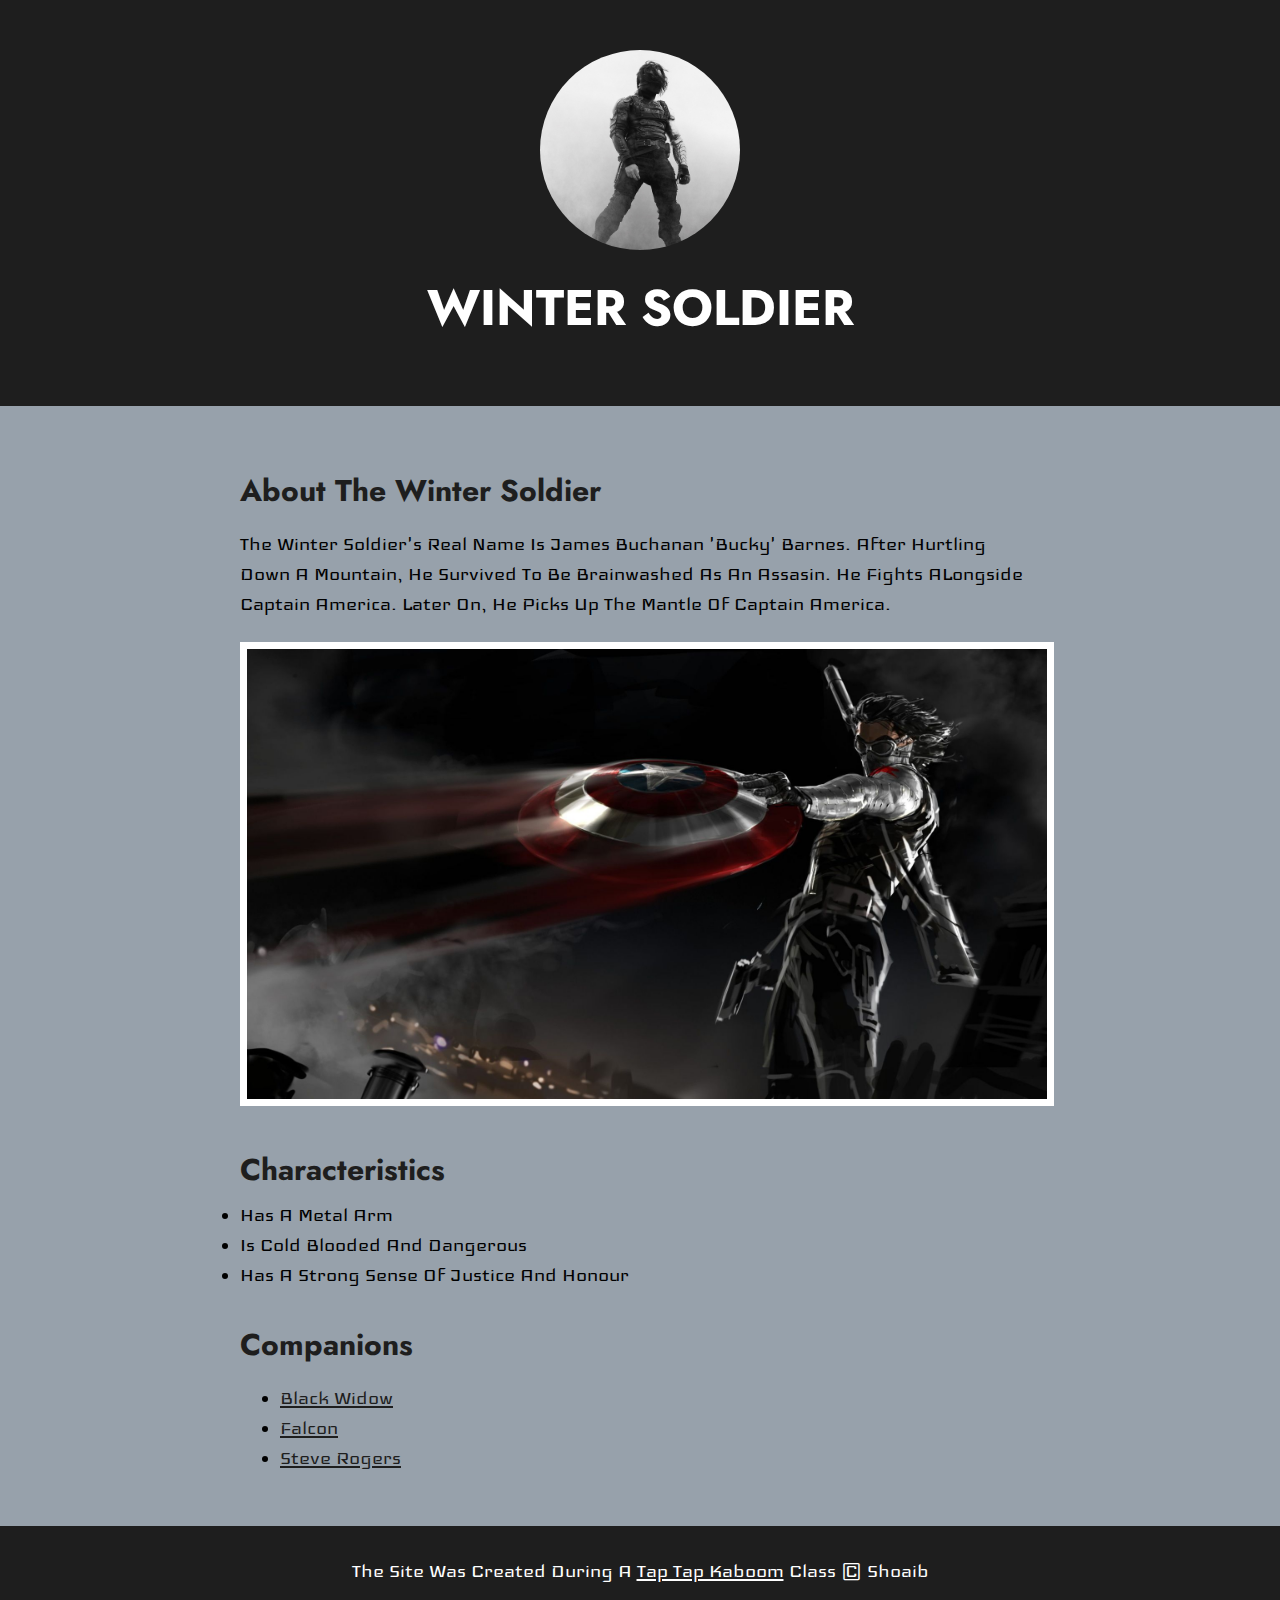
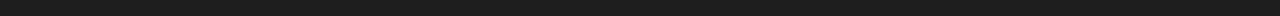
<file: index.html>
<!DOCTYPE html>
<html>
<head>
	<title>Winter Soldier</title>
	<link rel="icon" href="Img/Bucky-Avatar.jpg">
	<link href="https://fonts.googleapis.com/css2?family=Jost:wght@500&display=swap" rel="stylesheet">
	<link href="https://fonts.googleapis.com/css2?family=Iceland&display=swap" rel="stylesheet">
	<link rel="stylesheet" type="text/css" href="css/hero.css">
</head>
<body>

	<!-- Header Element -->
	<header>
		<img src="Img/Bucky-Avatar.jpg">
		<h1>WINTER SOLDIER</h1>
	</header>


	<!-- Main Element -->
	<main>
		<h2>About The Winter Soldier</h2>
		<p>The Winter Soldier's Real Name Is James Buchanan 'Bucky' Barnes. After Hurtling Down A Mountain, He Survived To Be Brainwashed As An Assasin. He Fights ALongside Captain America. Later On, He Picks Up The Mantle Of Captain America.</p>
		<img src="Img/Bucky-Banner.jpg">

		<!-- Characteristics -->
		<h2>Characteristics</h2>
		<li>Has A Metal Arm</li>
		<li>Is Cold Blooded And Dangerous</li>
		<li>Has A Strong Sense Of Justice And Honour</li>

		<!-- Friends -->
		<h2>Companions</h2>
		<ul>
			<li><a target="_blank" href="https://marvelcinematicuniverse.fandom.com/wiki/Black_Widow">Black Widow</a></li>
			<li><a target="_blank" href="https://marvelcinematicuniverse.fandom.com/wiki/Falcon">Falcon</a></li>
			<li><a target="_blank" href="https://marvelcinematicuniverse.fandom.com/wiki/Captain_America">Steve Rogers</a></li>
		</ul>
	</main>


	<!-- Footer Element -->
	<footer>
		<p>The Site Was Created During A <a target="_blank" href="https://taptapkaboom.com/">Tap Tap Kaboom</a> Class &copy; Shoaib</p>
	</footer>

</body>
</html>
</file>
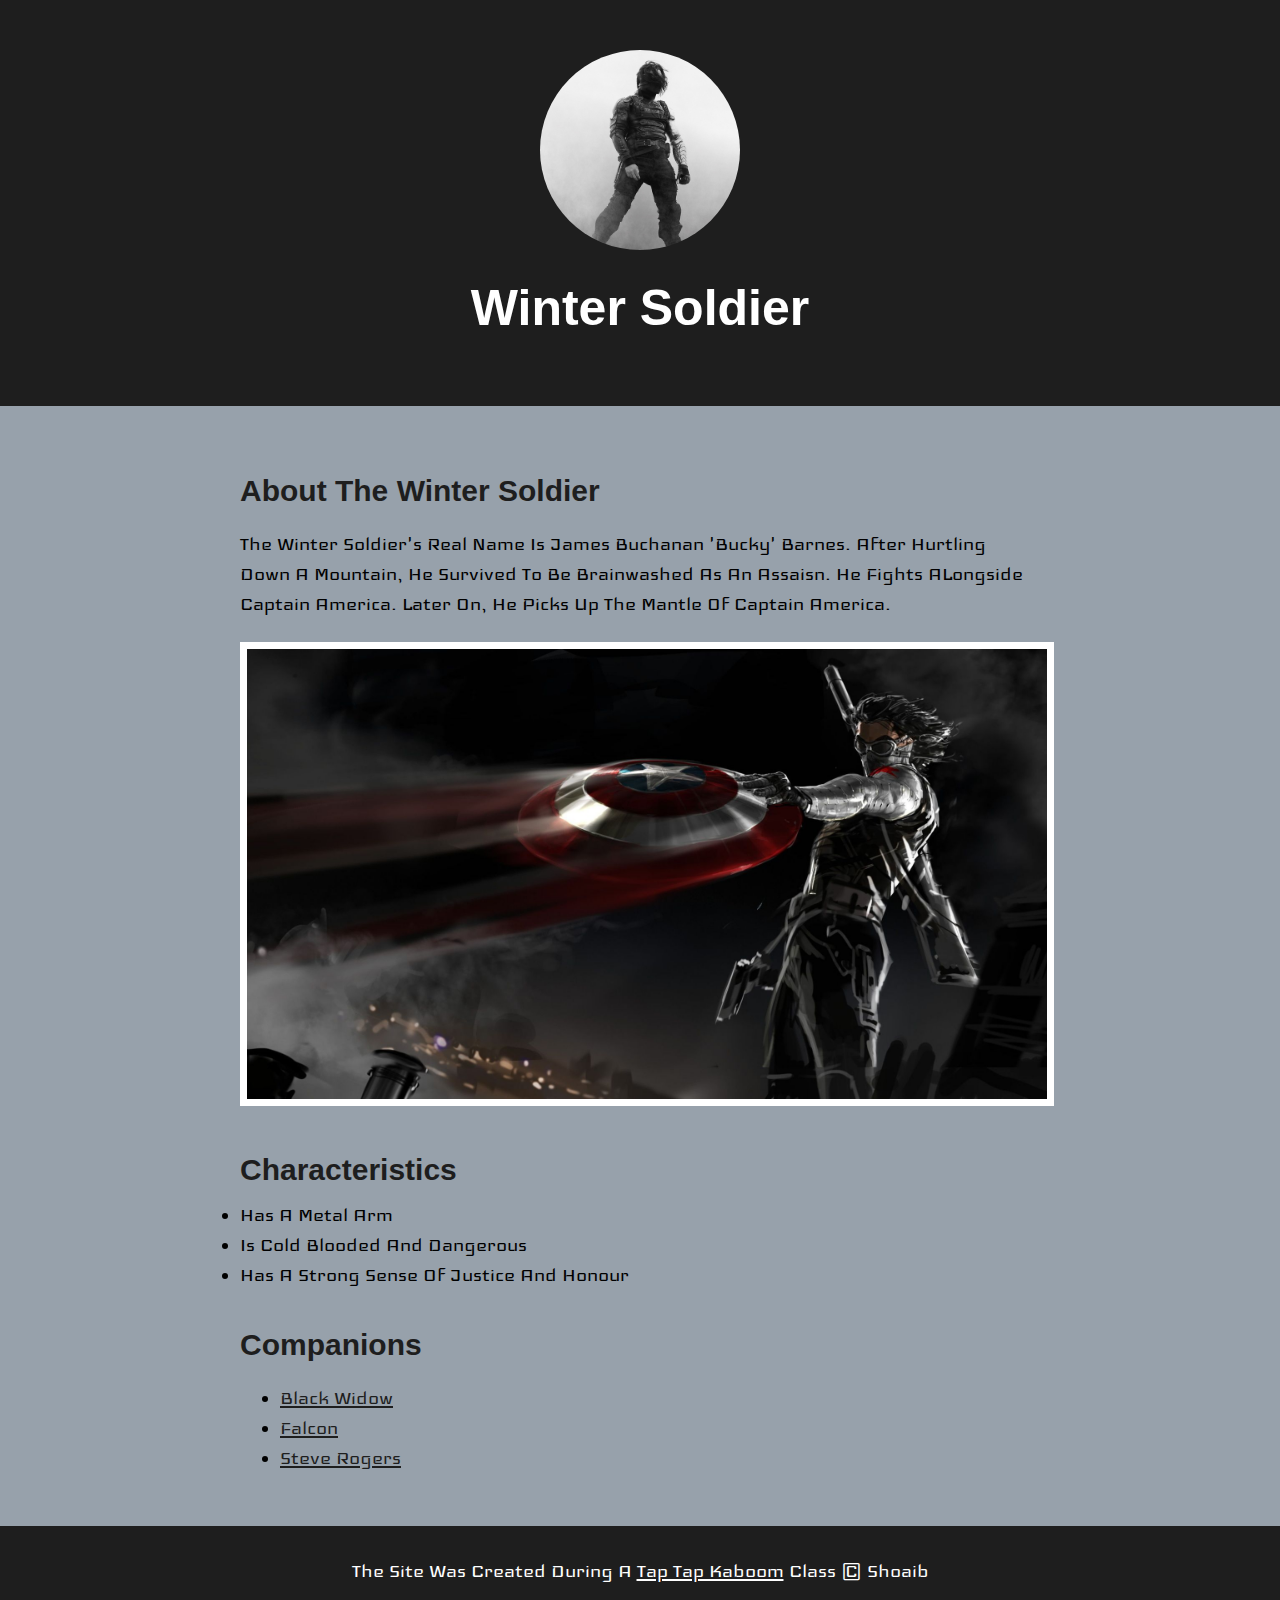
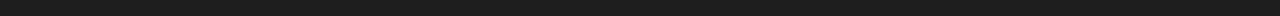
<file: Index.html>
<!DOCTYPE html>
<html>
<head>
	<title>Winter Soldier</title>
	<link rel="icon" href="img/Bucky-Avatar.jpg">
	<link href="https://fonts.googleapis.com/css2?family=Montserrat+Subrayada:wght@700&display=swap" rel="stylesheet">
	<link href="https://fonts.googleapis.com/css2?family=Iceland&display=swap" rel="stylesheet">
	<link rel="stylesheet" type="text/css" href="css/hero.css">
</head>
<body>

	<!-- Header Element -->
	<header>
		<img src="Img/Bucky-Avatar.jpg">
		<h1>Winter Soldier</h1>
	</header>


	<!-- Main Element -->
	<main>
		<h2>About The Winter Soldier</h2>
		<p>The Winter Soldier's Real Name Is James Buchanan 'Bucky' Barnes. After Hurtling Down A Mountain, He Survived To Be Brainwashed As An Assaisn. He Fights ALongside Captain America. Later On, He Picks Up The Mantle Of Captain America.</p>
		<img src="Img/Bucky-Banner.jpg">

		<!-- Characteristics -->
		<h2>Characteristics</h2>
		<li>Has A Metal Arm</li>
		<li>Is Cold Blooded And Dangerous</li>
		<li>Has A Strong Sense Of Justice And Honour</li>

		<!-- Friends -->
		<h2>Companions</h2>
		<ul>
			<li><a target="_blank" href="https://marvelcinematicuniverse.fandom.com/wiki/Black_Widow">Black Widow</a></li>
			<li><a target="_blank" href="https://marvelcinematicuniverse.fandom.com/wiki/Falcon">Falcon</a></li>
			<li><a target="_blank" href="https://marvelcinematicuniverse.fandom.com/wiki/Captain_America">Steve Rogers</a></li>
		</ul>
	</main>


	<!-- Footer Element -->
	<footer>
		<p>The Site Was Created During A <a target="_blank" href="https://taptapkaboom.com/">Tap Tap Kaboom</a> Class &copy; Shoaib</p>
	</footer>

</body>
</html>
</file>
<file: css/hero.css>
body{
	margin: 0;
	font-family: 'Iceland', cursive;
	font-size: 23px;
	line-height: 30px;
	background-color: #97A1AB;

}

header{
	background-color: #1E1E1E;
	text-align: center;
	padding-top: 50px;
	padding-bottom: 50px;
}

h1, h2{
	font-family: 'Jost', sans-serif;
}

header h1{
	color: white;
	font-size: 50px;
}

header img{
	border-radius: 50%;
 	height: 200px;
 	width: 200px;
	
}


main{
	max-width: 800px;
	margin: 0 auto;
	padding: 30px 20px;
	}

main img{
	max-width: 100%;
	border: 7px solid white;

}

h2{
	font-size: 30px;
	color: #1E1E1E;
	margin: 40px 0 15px 0;
}

a{
	color: #1E1E1E;
}
a:hover{
	color: #C44444;
}


footer{
	background-color: #1E1E1E;
	text-align: center;
	color: white;
	padding: 30px;
}

footer p{
	margin: 0;
}

footer a{
	color: white;
}
footer a:hover{
	color: #C44444;
}
</file>
